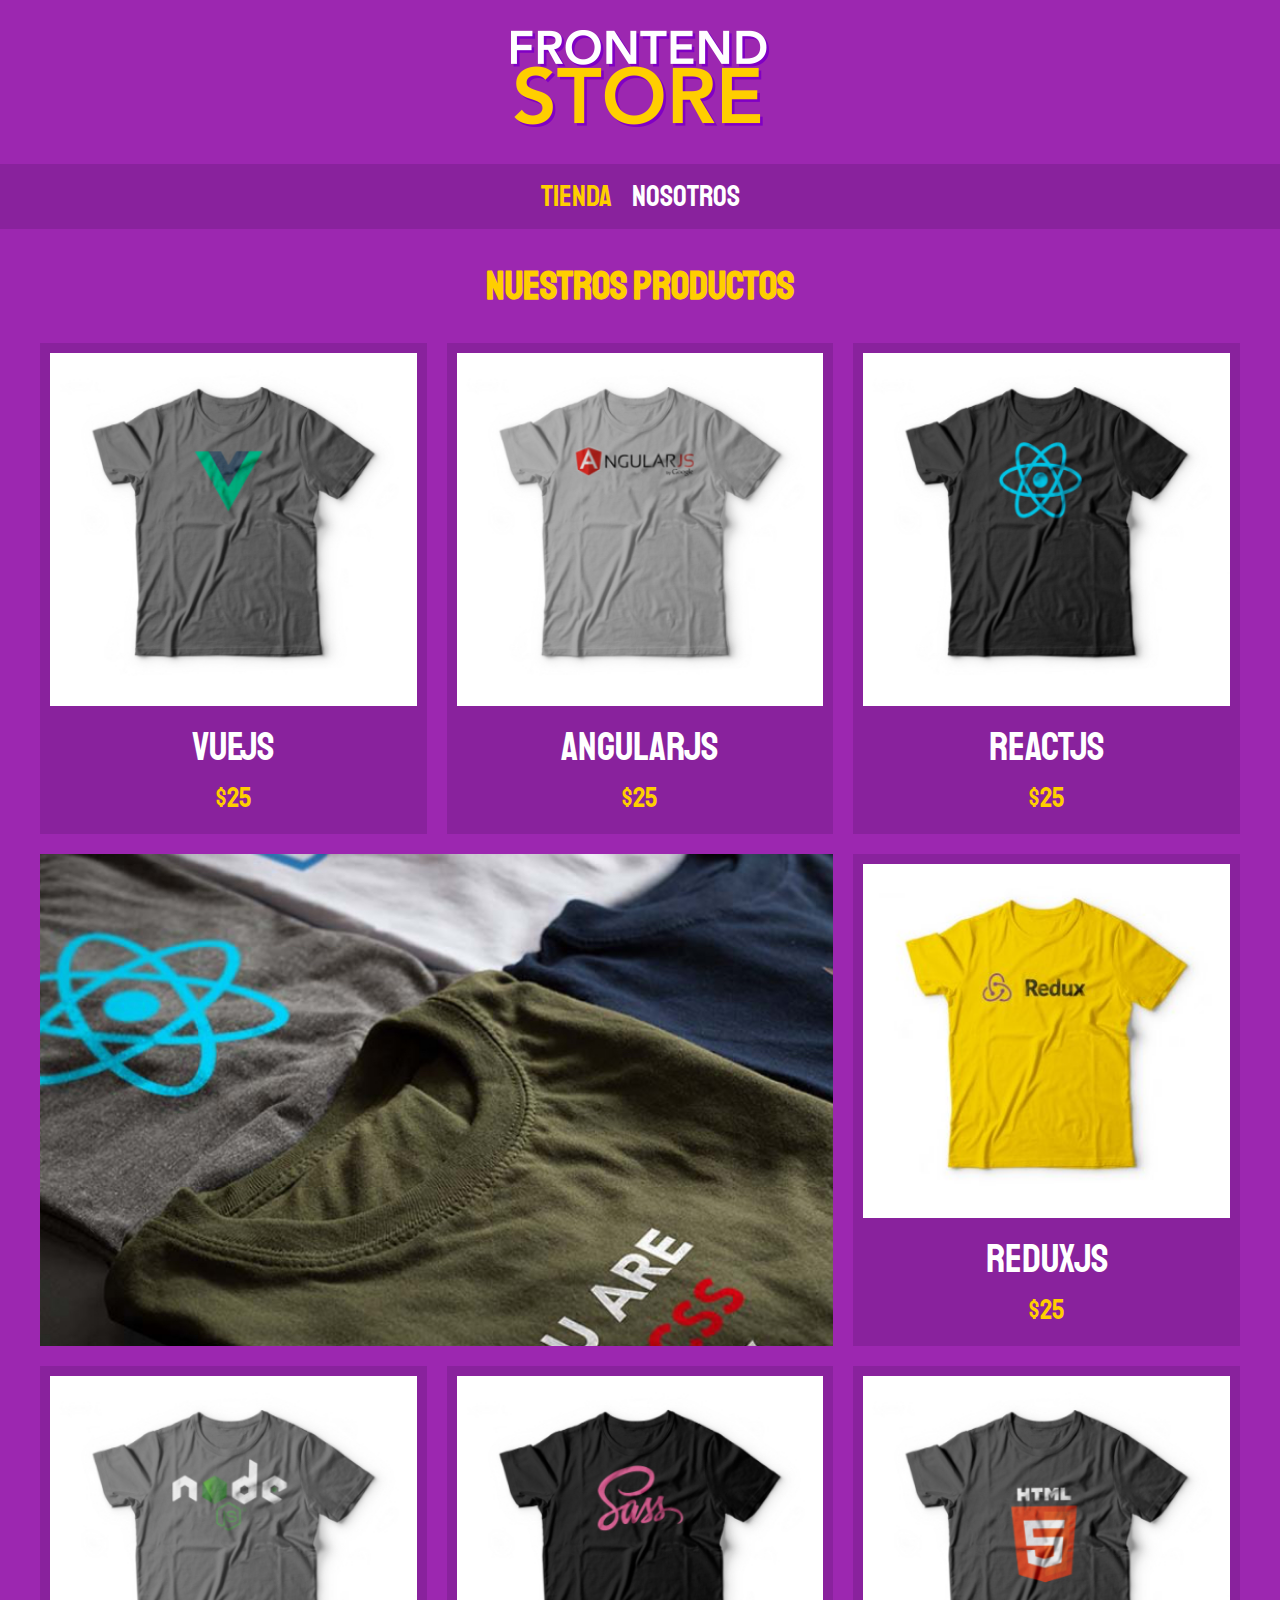
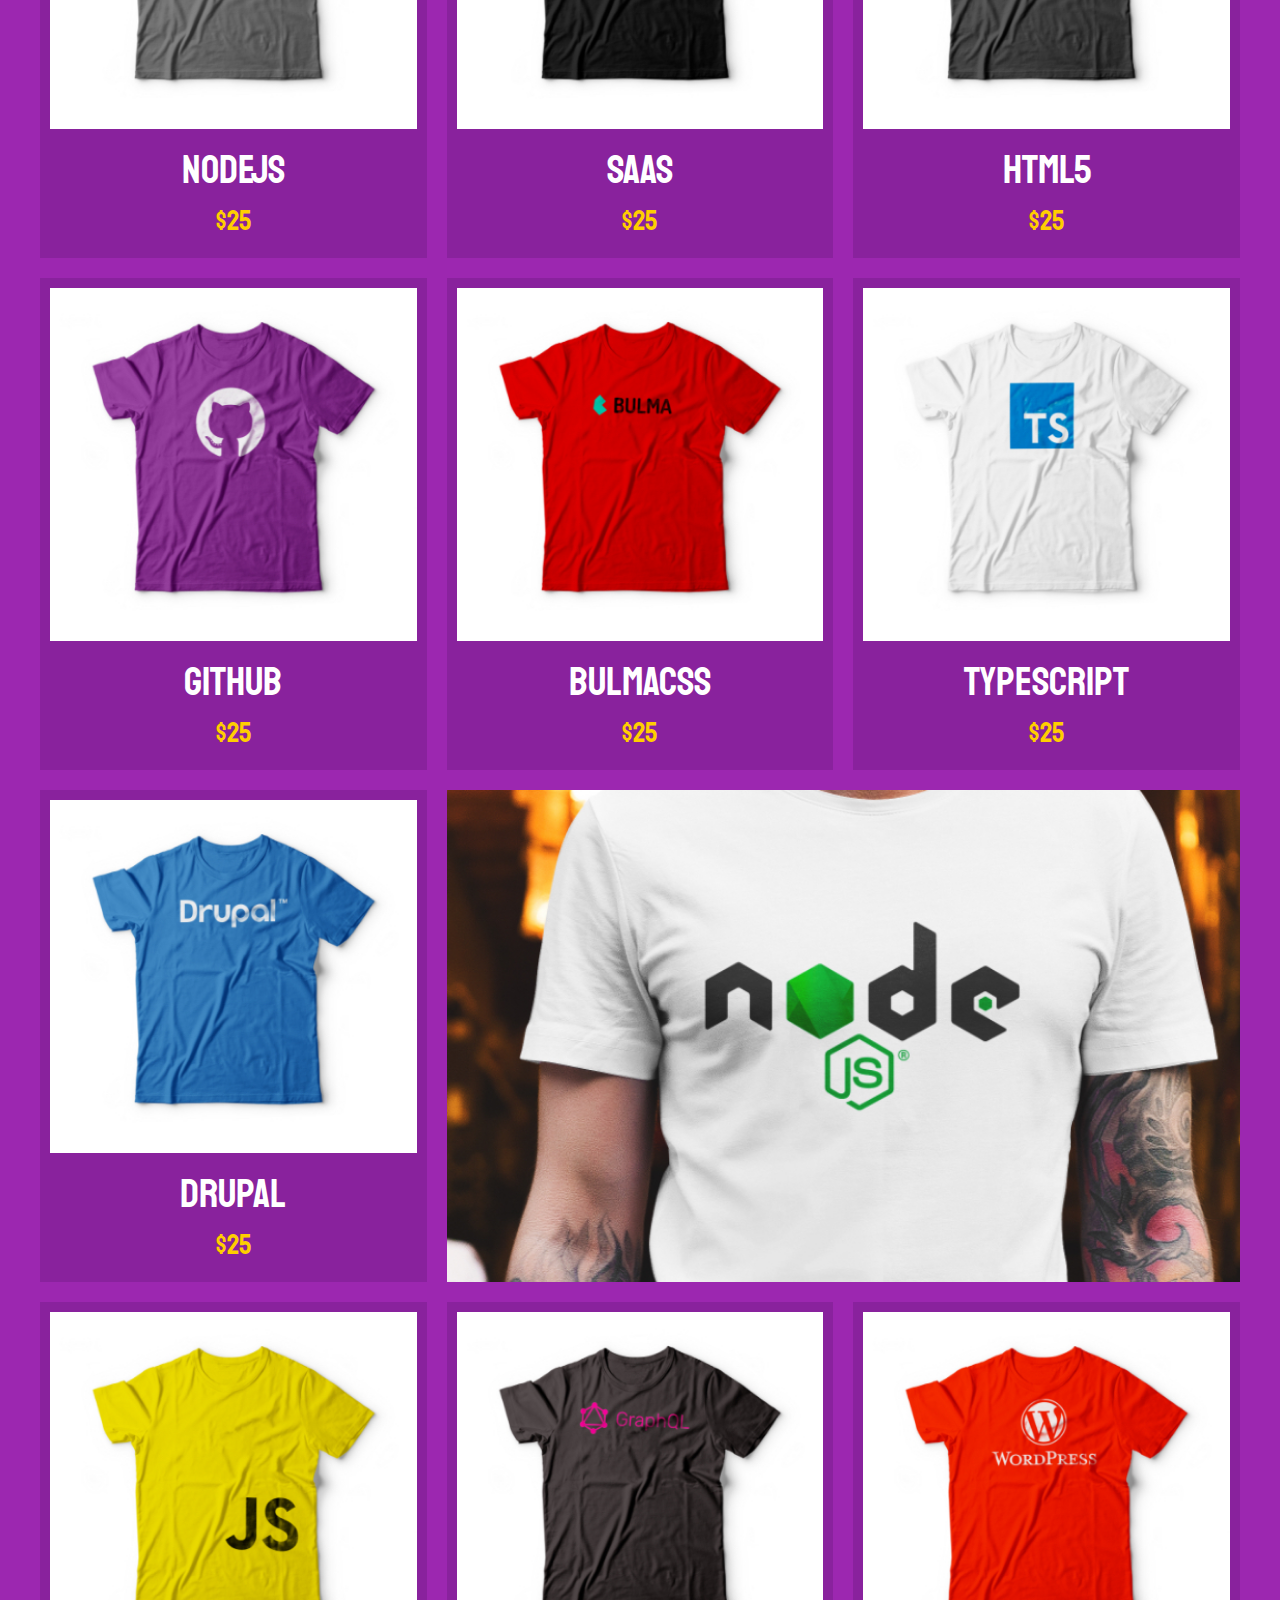
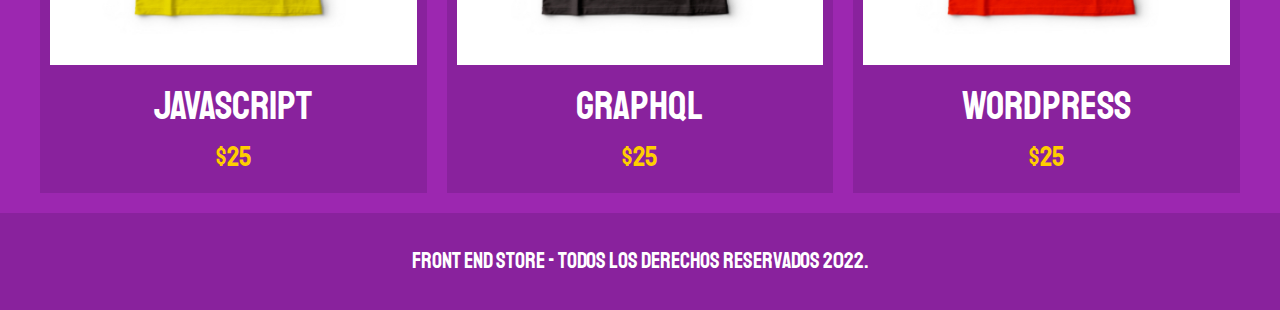
<file: FrontEndStore_inicio/index.html>
<!DOCTYPE html>
<html lang="en">
<head>
    <meta charset="UTF-8">
    <meta http-equiv="X-UA-Compatible" content="IE=edge">
    <meta name="viewport" content="width=device-width, initial-scale=1.0">
    <title>FrontEnd Store</title>
    <link rel="stylesheet" href="css/normalize.css">
    <link rel="preconnect" href="https://fonts.gstatic.com" crossorigin>
    <link href="https://fonts.googleapis.com/css2?family=Staatliches&display=swap" rel="stylesheet"> 
    <link rel="stylesheet" href="css/style.css">
    
</head>
<body>
    <header class="header">
        <a href="index.html">
            <img class="header__logo" src="img/logo.png" alt="Logotipo">
        </a>
    </header>

    <nav class="navegacion">
        <a class="navegacion__enlace navegacion__enlace--activo" href="index.html">Tienda</a>
        <a class="navegacion__enlace" href="nosotros.html">Nosotros</a>
    </nav>

    <main class="contenedor">
        <h1>Nuestros productos</h1>
        
        <div class="grid">
            <div class="producto">
                <a href="producto.html">
                <img class="producto__imagen" src="img/1.jpg" alt="imagen-camisa">
                <div class="producto__informacion">
                <p class="producto__nombre">VueJS</p>
                <p class="producto__precio">$25</p>
            </div>
            </a>
        </div> <!-- .producto-->
        <div class="producto">
            <a href="producto.html">
            <img class="producto__imagen" src="img/2.jpg" alt="imagen-camisa">
            <div class="producto__informacion">
            <p class="producto__nombre">AngularJS</p>
            <p class="producto__precio">$25</p>
        </div>
        </a>
    </div> <!-- .producto-->
    <div class="producto">
        <a href="producto.html">
        <img class="producto__imagen" src="img/3.jpg" alt="imagen-camisa">
        <div class="producto__informacion">
        <p class="producto__nombre">ReactJS</p>
        <p class="producto__precio">$25</p>
    </div>
    </a>
</div> <!-- .producto-->
<div class="producto">
    <a href="producto.html">
    <img class="producto__imagen" src="img/4.jpg" alt="imagen-camisa">
    <div class="producto__informacion">
    <p class="producto__nombre">ReduxJS</p>
    <p class="producto__precio">$25</p>
</div>
</a>
</div> <!-- .producto-->
<div class="producto">
    <a href="producto.html">
    <img class="producto__imagen" src="img/5.jpg" alt="imagen-camisa">
    <div class="producto__informacion">
    <p class="producto__nombre">NodeJS</p>
    <p class="producto__precio">$25</p>
</div>
</a>
</div> <!-- .producto-->
<div class="producto">
    <a href="producto.html">
    <img class="producto__imagen" src="img/6.jpg" alt="imagen-camisa">
    <div class="producto__informacion">
    <p class="producto__nombre">SAAS</p>
    <p class="producto__precio">$25</p>
</div>
</a>
</div> <!-- .producto-->
<div class="producto">
    <a href="producto.html">
    <img class="producto__imagen" src="img/7.jpg" alt="imagen-camisa">
    <div class="producto__informacion">
    <p class="producto__nombre">HTML5</p>
    <p class="producto__precio">$25</p>
</div>
</a>
</div> <!-- .producto-->
<div class="producto">
    <a href="producto.html">
    <img class="producto__imagen" src="img/8.jpg" alt="imagen-camisa">
    <div class="producto__informacion">
    <p class="producto__nombre">Github</p>
    <p class="producto__precio">$25</p>
</div>
</a>
</div> <!-- .producto-->
<div class="producto">
    <a href="producto.html">
    <img class="producto__imagen" src="img/9.jpg" alt="imagen-camisa">
    <div class="producto__informacion">
    <p class="producto__nombre">BulmaCSS</p>
    <p class="producto__precio">$25</p>
</div>
</a>
</div> <!-- .producto-->
<div class="producto">
    <a href="producto.html">
    <img class="producto__imagen" src="img/10.jpg" alt="imagen-camisa">
    <div class="producto__informacion">
    <p class="producto__nombre">TypeScript</p>
    <p class="producto__precio">$25</p>
</div>
</a>
</div> <!-- .producto-->
<div class="producto">
    <a href="producto.html">
    <img class="producto__imagen" src="img/11.jpg" alt="imagen-camisa">
    <div class="producto__informacion">
    <p class="producto__nombre">Drupal</p>
    <p class="producto__precio">$25</p>
</div>
</a>
</div> <!-- .producto-->
<div class="producto">
    <a href="producto.html">
    <img class="producto__imagen" src="img/12.jpg" alt="imagen-camisa">
    <div class="producto__informacion">
    <p class="producto__nombre">JavaScript</p>
    <p class="producto__precio">$25</p>
</div>
</a>
</div> <!-- .producto-->
<div class="producto">
    <a href="producto.html">
    <img class="producto__imagen" src="img/13.jpg" alt="imagen-camisa">
    <div class="producto__informacion">
    <p class="producto__nombre">GraphQL</p>
    <p class="producto__precio">$25</p>
</div>
</a>
</div> <!-- .producto-->
<div class="producto">
    <a href="producto.html">
    <img class="producto__imagen" src="img/14.jpg" alt="imagen-camisa">
    <div class="producto__informacion">
    <p class="producto__nombre">Wordpress</p>
    <p class="producto__precio">$25</p>
</div>
</a>
</div> <!-- .producto-->
<div class="grafico grafico--camisas"></div>
<div class="grafico grafico--node"></div>
        </div>
    </main>

    <footer class="footer">
        <p class="footer__texto">Front End Store - Todos los derechos reservados 2022.</p>
    </footer>
    
</body>
</html>
</file>
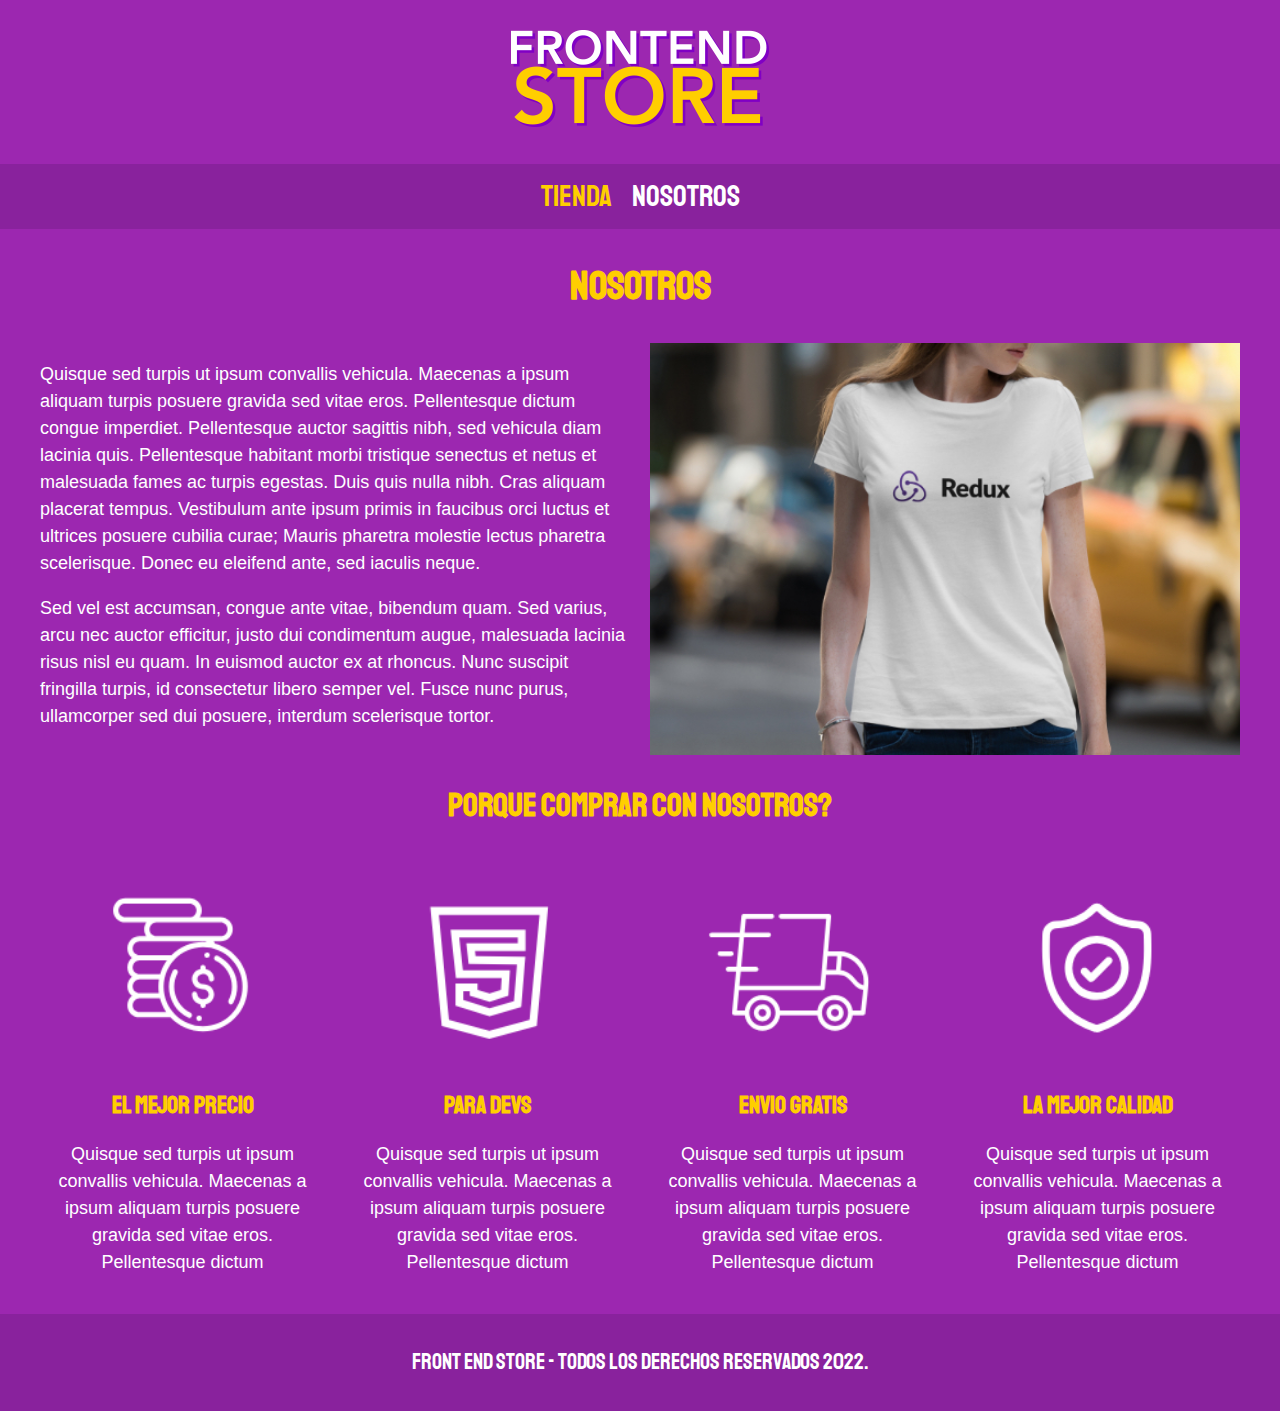
<file: FrontEndStore_inicio/nosotros.html>
<!DOCTYPE html>
<html lang="en">
<head>
    <meta charset="UTF-8">
    <meta http-equiv="X-UA-Compatible" content="IE=edge">
    <meta name="viewport" content="width=device-width, initial-scale=1.0">
    <title>FrontEnd Store</title>
    <link rel="stylesheet" href="css/normalize.css">
    <link rel="preconnect" href="https://fonts.gstatic.com" crossorigin>
    <link href="https://fonts.googleapis.com/css2?family=Staatliches&display=swap" rel="stylesheet"> 
    <link rel="stylesheet" href="css/style.css">
    
</head>
<body>
    <header class="header">
        <a href="index.html">
            <img class="header__logo" src="img/logo.png" alt="Logotipo">
        </a>
    </header>

    <nav class="navegacion">
        <a class="navegacion__enlace navegacion__enlace--activo" href="index.html">Tienda</a>
        <a class="navegacion__enlace" href="nosotros.html">Nosotros</a>
    </nav>

    <main class="contenedor">
        <h1>Nosotros</h1>

        <div class="nosotros">
            <div class="nosotros__contenido">

                <p>Quisque sed turpis ut ipsum convallis vehicula. Maecenas a ipsum aliquam turpis posuere gravida sed vitae eros. Pellentesque dictum 
                congue imperdiet. Pellentesque auctor sagittis nibh, sed vehicula diam lacinia quis. Pellentesque habitant morbi tristique senectus 
                et netus et malesuada fames ac turpis egestas. Duis quis nulla nibh. Cras aliquam placerat tempus. Vestibulum ante ipsum primis in 
                faucibus orci luctus et ultrices posuere cubilia curae; Mauris pharetra molestie lectus pharetra scelerisque. Donec eu eleifend ante, 
                sed iaculis neque.</p>

                <p>Sed vel est accumsan, congue ante vitae, bibendum quam. Sed varius, arcu nec auctor efficitur, justo dui condimentum augue, malesuada lacinia 
                risus nisl eu quam. In euismod auctor ex at rhoncus. Nunc suscipit fringilla turpis, id consectetur libero semper vel. Fusce nunc purus, ullamcorper 
                sed dui posuere, interdum scelerisque tortor.</p>

            </div>
            <img class="nosotros__imagen" src="img/nosotros.jpg" alt="imagen nosotros">
        </div>
    </main>
<section class="contenedor comprar">
    <h2 class="comprar__titulo">Porque comprar con nosotros?</h2>

    <div class="bloques"> 
        <div class="bloque">
            <img class="bloque__imagen" src="img/icono_1.png" alt="porque comprar">
            <h3 class="bloque__titulo">El mejor precio</h3>
            <p>Quisque sed turpis ut ipsum convallis vehicula. Maecenas a ipsum aliquam turpis posuere gravida sed vitae eros. 
            Pellentesque dictum</p>
        </div> <!-- .bloque -->

        <div class="bloque">
            <img class="bloque__imagen" src="img/icono_2.png" alt="porque comprar">
            <h3 class="bloque__titulo">Para devs</h3>
            <p>Quisque sed turpis ut ipsum convallis vehicula. Maecenas a ipsum aliquam turpis posuere gravida sed vitae eros. 
            Pellentesque dictum</p>
        </div> <!-- .bloque -->

        <div class="bloque">
            <img class="bloque__imagen" src="img/icono_3.png" alt="porque comprar">
            <h3 class="bloque__titulo">Envio gratis</h3>
            <p>Quisque sed turpis ut ipsum convallis vehicula. Maecenas a ipsum aliquam turpis posuere gravida sed vitae eros. 
            Pellentesque dictum</p>
        </div> <!-- .bloque -->

        <div class="bloque">
            <img class="bloque__imagen" src="img/icono_4.png" alt="porque comprar">
            <h3 class="bloque__titulo">La mejor calidad</h3>
            <p>Quisque sed turpis ut ipsum convallis vehicula. Maecenas a ipsum aliquam turpis posuere gravida sed vitae eros. 
            Pellentesque dictum</p>
        </div> <!-- .bloque -->
    </div> <!-- .bloques -->
    
</section>

    <footer class="footer">
        <p class="footer__texto">Front End Store - Todos los derechos reservados 2022.</p>
    </footer>
    
</body>
</html>
</file>
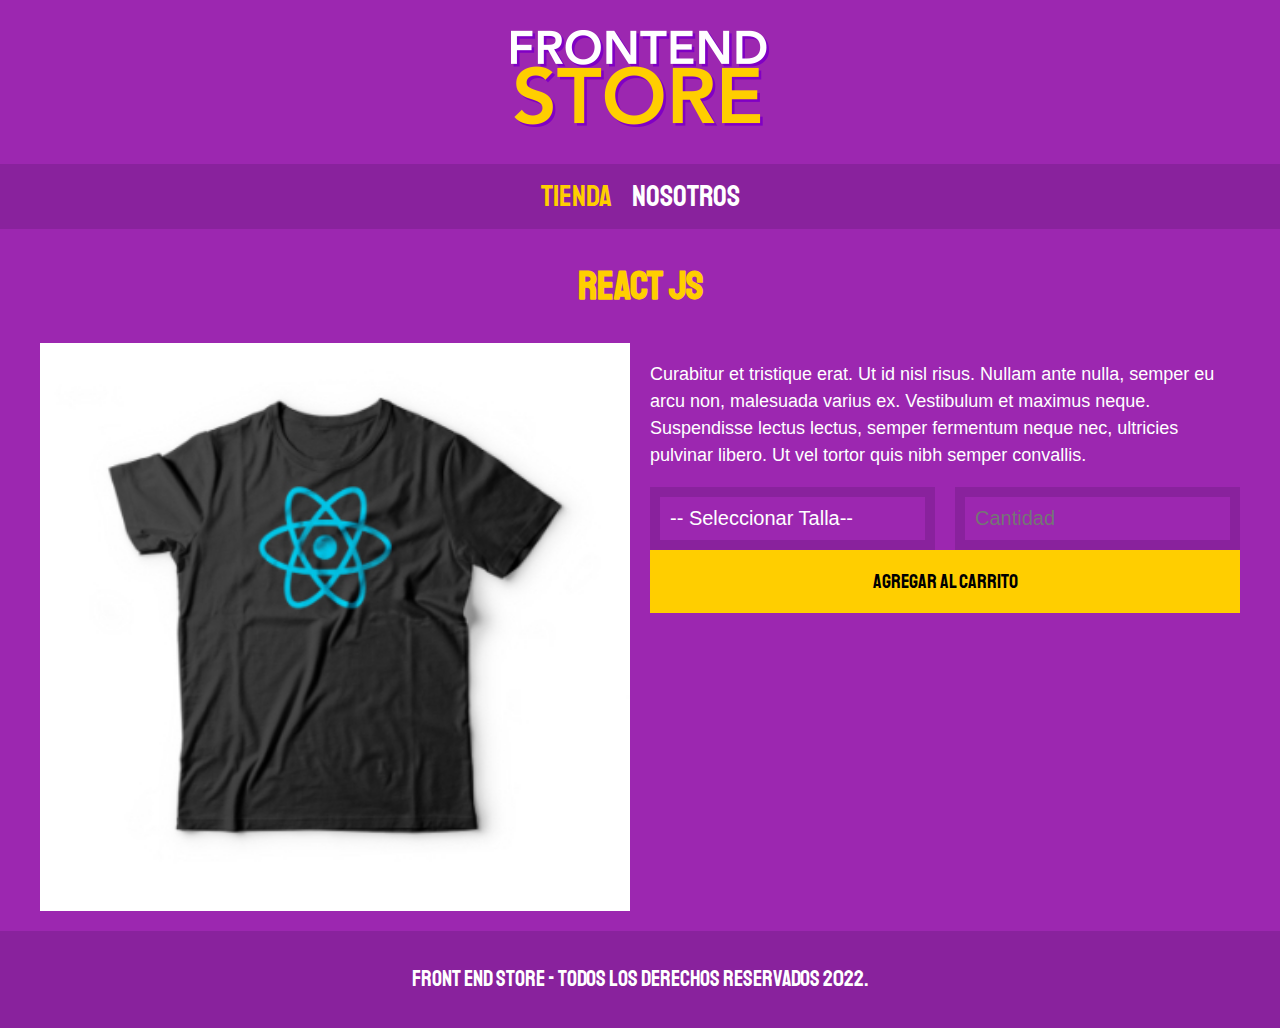
<file: FrontEndStore_inicio/producto.html>
<!DOCTYPE html>
<html lang="en">
<head>
    <meta charset="UTF-8">
    <meta http-equiv="X-UA-Compatible" content="IE=edge">
    <meta name="viewport" content="width=device-width, initial-scale=1.0">
    <title>FrontEnd Store</title>
    <link rel="stylesheet" href="css/normalize.css">
    <link rel="preconnect" href="https://fonts.gstatic.com" crossorigin>
    <link href="https://fonts.googleapis.com/css2?family=Staatliches&display=swap" rel="stylesheet"> 
    <link rel="stylesheet" href="css/style.css">
    
</head>
<body>
    <header class="header">
        <a href="index.html">
            <img class="header__logo" src="img/logo.png" alt="Logotipo">
        </a>
    </header>

    <nav class="navegacion">
        <a class="navegacion__enlace navegacion__enlace--activo" href="index.html">Tienda</a>
        <a class="navegacion__enlace" href="nosotros.html">Nosotros</a>
    </nav>

    <main class="contenedor">
        <h1>React JS</h1>

        <div class="camisa">
            <img class="camisa__imagen" src="img/3.jpg" alt="Imagen del producto">

            <div class="camisa__contenido">
                <p>
                    Curabitur et tristique erat. Ut id nisl risus. Nullam ante nulla, semper eu arcu non, 
                    malesuada varius ex. Vestibulum et maximus neque. Suspendisse lectus lectus, semper 
                    fermentum neque nec, ultricies pulvinar libero. Ut vel tortor quis nibh semper convallis. 
                </p>
                <form class="formulario">
                    <select class="formulario__campo">
                        <option disable selected>-- Seleccionar Talla--</option>
                        <option>Chica</option>
                        <option>Mediana</option>
                        <option>Grande</option>
                    </select>
                    <input class="formulario__campo" type="number" placeholder="Cantidad" min="1" max="10">
                    <input class="formulario__submit"type="submit" value="Agregar al Carrito">
                </form>
            </div>
        </div>
    </main>

    <footer class="footer">
        <p class="footer__texto">Front End Store - Todos los derechos reservados 2022.</p>
    </footer>
    
</body>
</html>
</file>
<file: FrontEndStore_inicio/css/style.css>
:root{
    --primario: #9c27b0;
    --primarioOscuro: #89229D;
    --secundario: #FFCE00;
    --secundarioOscuro: rgb(233,287,2);
    --blanco: #FFF;
    --negro: #000;

    --fuentePrincipal: 'Staatliches', cursive;
}

html {
    box-sizing: border-box;
    font-size: 62.5%;
}

*, *:before, *:after {
    box-sizing: inherit;
}

/* Globales */
body{
    background-color: var(--primario);
    font-size: 1.6rem;
    line-height: 1.5;
}

p{
    font-size: 1.8rem;
    font-family: Arial, Helvetica, sans-serif;
    color: var(--blanco);
}

a{
    text-decoration: none;
}

img{
    width: 100%;
}

.contenedor{
    max-width: 120rem;
    margin: 0 auto;
}

h1,h2,h3{
    text-align: center;
    color: var(--secundario);
    font-family: var(--fuentePrincipal);
}

h1{
    font-size: 4rem;
}
h2{
    font-size: 3.2rem;
} 
h3{
    font-size: 2.4rem;
}

/** Header **/
.header {
    display: flex;
    justify-content: center;
    text-align: center;
}
.header__logo{
    margin: 3rem 0;
}

/** Footer **/
.footer {
    background-color: var(--primarioOscuro);
    padding: 1rem 0;
    margin-top: 2rem;
}
.footer__texto {
    font-family: var(--fuentePrincipal);
    text-align: center;
    font-size: 2.2rem;
}
/** Navegacion **/
.navegacion{
    background-color: var(--primarioOscuro);
    padding: 1rem 0;
    display: flex;
    justify-content: center;
    gap: 2rem;
}

.navegacion__enlace{
    font-family: var(--fuentePrincipal);
    color: var(--blanco);
    font-size: 3rem;
}

.navegacion__enlace--activo,
.navegacion__enlace:hover {
    color: var(--secundario);
}
/** Grid **/
.grid{
    display: grid;
    grid-template-columns: repeat(2, 1fr);
    gap: 2rem;
}
@media (min-width: 768px) {
    .grid{
        grid-template-columns: repeat(3, 1fr);   
    }
}
/** Producto **/
.producto{
    background-color: var(--primarioOscuro);
    padding: 1rem;
   
}
.producto__nombre{
    font-size: 4rem;
}
.producto__precio{
    font-size: 2.8rem;
    color: var(--secundario);
}
.producto__nombre,
.producto__precio{
    font-family: var(--fuentePrincipal);
    margin: 1rem 0;
    text-align: center;
    line-height: 1.2;
}

/** Producto **/
.grafico{
    min-height: 30rem;
    background-repeat: no-repeat;
    background-size: cover;
    grid-column: 1/3; /* Desde la columna 1 hacia la columna 3 */
}
.grafico--camisas{
    grid-row: 2/3; /* Desde la fila 2 hacia la fila 3 */
    background-image: url(../img/grafico1.jpg);
}
.grafico--node{
    grid-row: 8/9; /* Desde la fila 8 hacia la fila 9 */
    background-image: url(../img/grafico2.jpg);
}
@media (min-width: 768px) {
    .grafico--node{
        grid-row: 5/6; /* Desde la fila 5 hacia la fila 6 */
        grid-column: 2/4; /* Desde la columna 2 hacia la columna 4 */
    }
}

/** Nosotros **/
.nosotros{
    display: grid;
    grid-template-rows: (2,auto);
}
@media (min-width: 768px) {
    .nosotros{
        grid-template-columns: repeat(2,1fr);
        column-gap: 2rem;
    }
}
.nosotros__imagen{
    grid-row: 1/2;
}
@media (min-width: 768px ) {
    .nosotros__imagen{
        grid-column: 2/3;
    }
}

/** Bloques **/
.bloques{
    display: grid;
    grid-template-columns: repeat(2,1fr);
    gap: 2rem;
}
@media (min-width: 768px ) {
    .bloques{
        grid-template-columns: repeat(4,1fr);
    }
}
.bloque{
    text-align: center;
}
.bloque__titulo{
    margin: 0;
}

/** Pagina del producto **/
@media (min-width: 768px) {
    .camisa{
        display: grid;
        grid-template-columns: repeat(2,1fr);
        column-gap: 2rem;
    } 
}

.formulario{
    display: grid;
    grid-template-columns: repeat(2,1fr);
    column-gap: 2rem;
}
.formulario__campo{
    border: 1rem solid var(--primarioOscuro);
    background-color: transparent;
    color: var(--blanco);
    font-size: 2rem;
    font-family: Arial, Helvetica, sans-serif;
    padding: 1rem;
    appearance: none;
}
.formulario__submit{
    background-color: var(--secundario);
    border: none;
    font-size: 2rem;
    font-family: var(--fuentePrincipal);
    padding: 2rem;
    transition: font-size 10rem ease;
    grid-column: 1/3;
}
.formulario__submit:hover{
    background-color: var(--secundarioOscuro);
    cursor: pointer;
}
</file>
